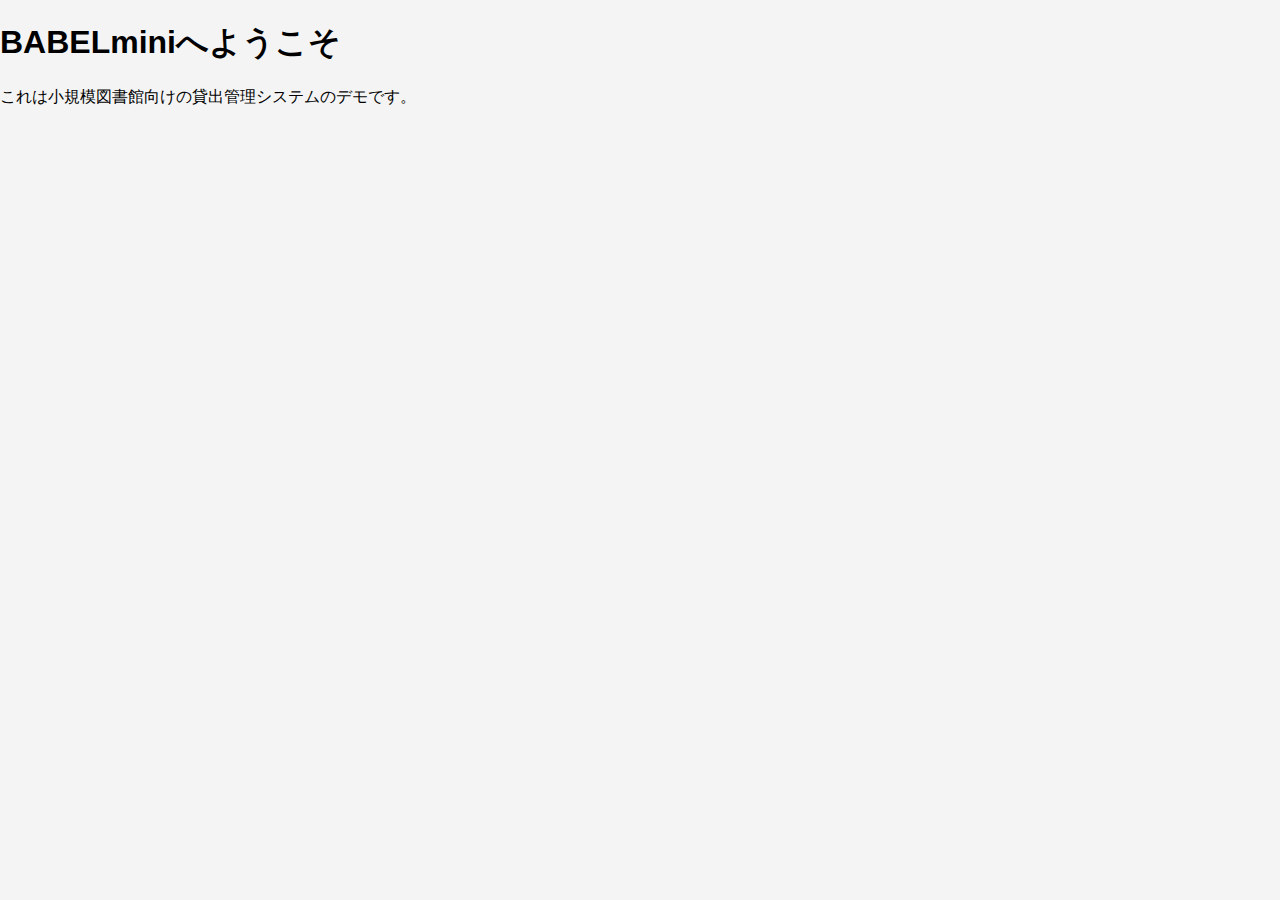
<file: index.html>
<!DOCTYPE html>
<html lang="ja">
<head>
    <meta charset="UTF-8">
    <title>BABELmini Demo</title>
    <link rel="stylesheet" href="style.css">
</head>
<body>
    <h1>BABELminiへようこそ</h1>
    <p>これは小規模図書館向けの貸出管理システムのデモです。</p>
    <script src="script.js"></script>
</body>
</html>
</file>
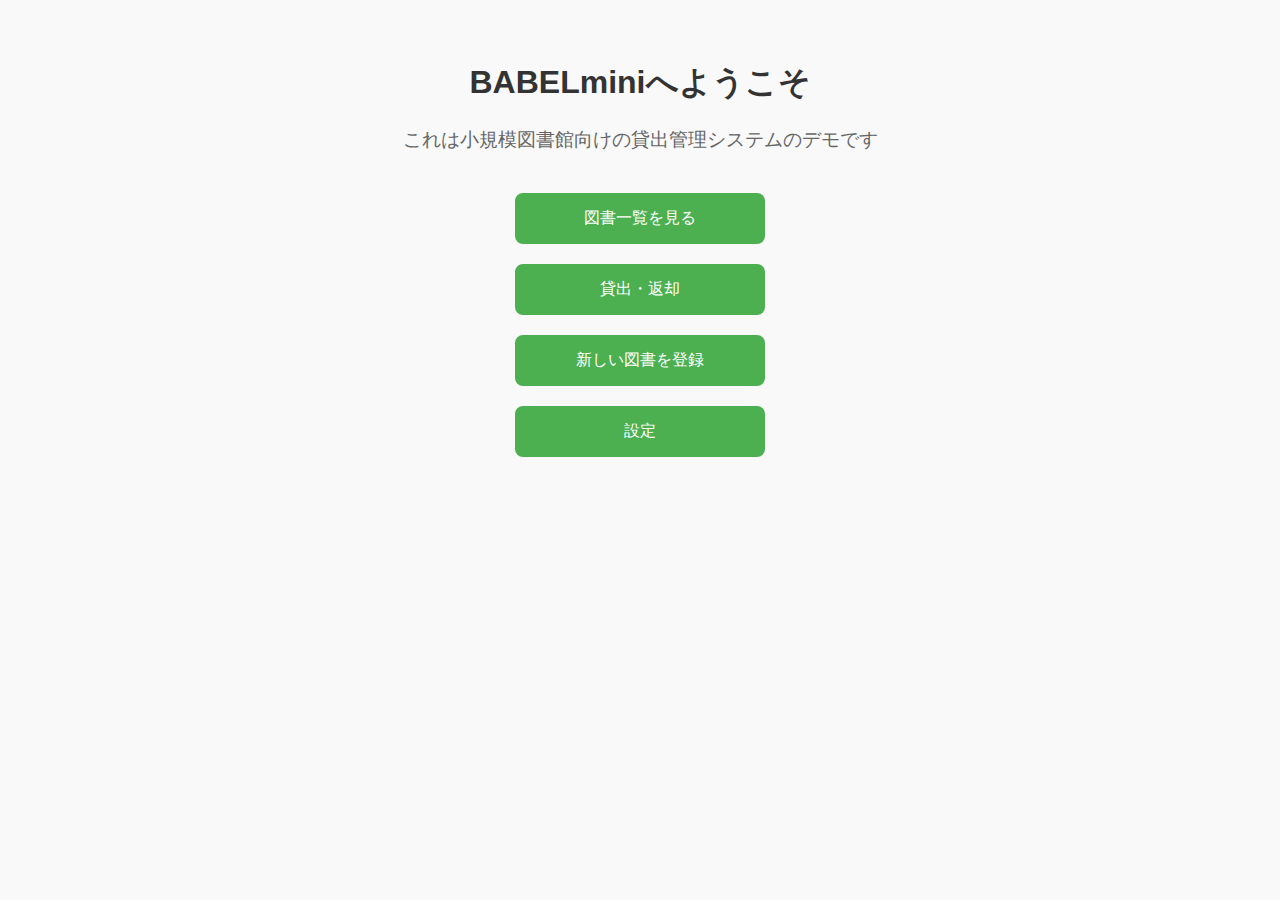
<file: babelmini_home.html>
<!DOCTYPE html>
<html lang="ja">
<head>
  <meta charset="UTF-8">
  <title>BABELmini ホーム</title>
  <style>
    body {
      font-family: 'Arial', sans-serif;
      background-color: #f9f9f9;
      margin: 0;
      padding: 40px;
      text-align: center;
    }
    h1 {
      font-size: 2em;
      color: #333;
    }
    p {
      font-size: 1.2em;
      color: #666;
      margin-bottom: 40px;
    }
    .button-container {
      display: flex;
      flex-direction: column;
      align-items: center;
      gap: 20px;
    }
    .menu-button {
      background-color: #4CAF50;
      color: white;
      padding: 15px 30px;
      font-size: 1em;
      border: none;
      border-radius: 8px;
      cursor: pointer;
      width: 250px;
      transition: background-color 0.3s;
    }
    .menu-button:hover {
      background-color: #45a049;
    }
  </style>
</head>
<body>
  <h1>BABELminiへようこそ</h1>
  <p>これは小規模図書館向けの貸出管理システムのデモです</p>
  <div class="button-container">
    <button class="menu-button">図書一覧を見る</button>
    <button class="menu-button">貸出・返却</button>
    <button class="menu-button">新しい図書を登録</button>
    <button class="menu-button">設定</button>
  </div>
</body>
</html>
</file>
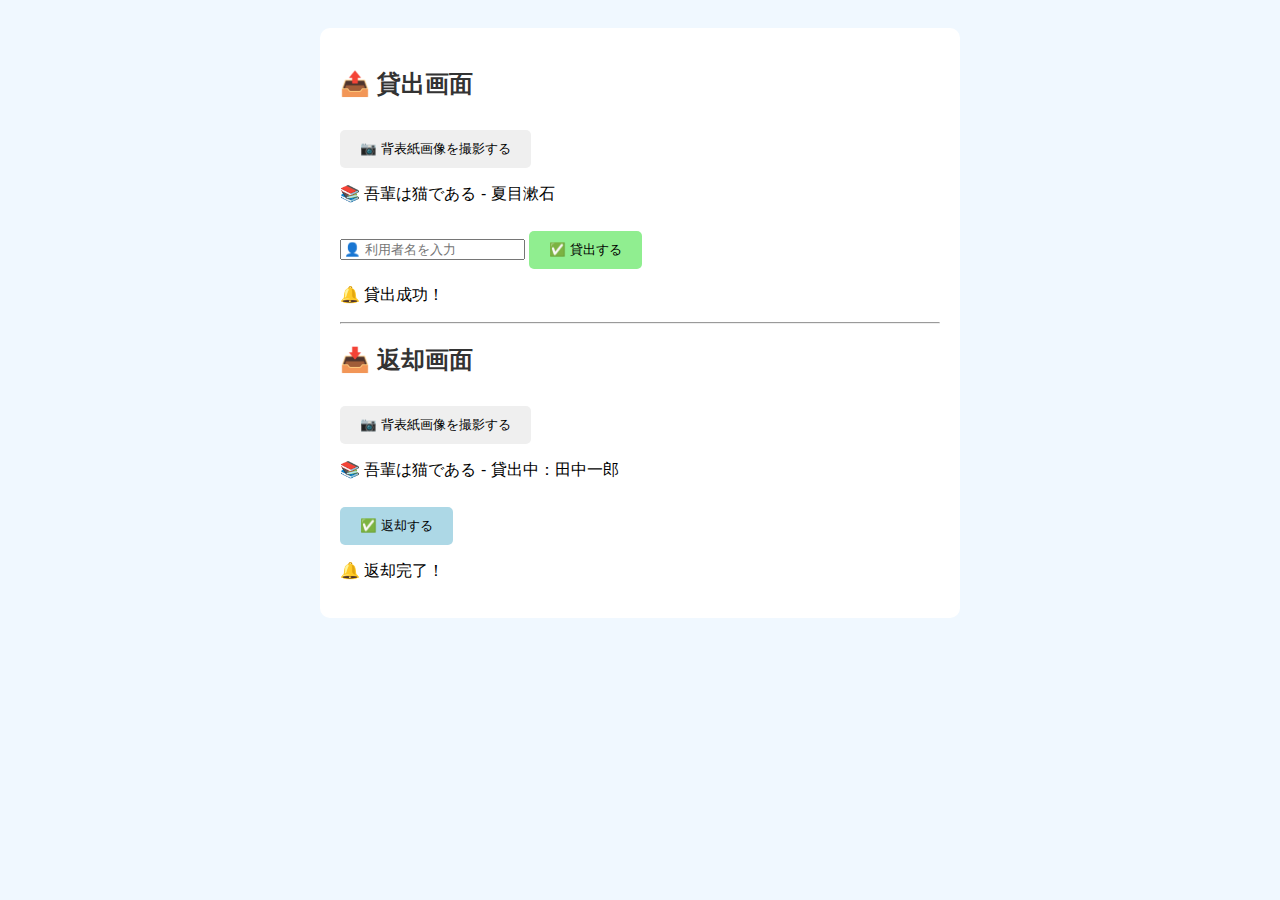
<file: babelmini_ui.html>
<!DOCTYPE html>
<html lang="ja">
<head>
    <meta charset="UTF-8">
    <title>BABELmini UI</title>
    <style>
        body { font-family: 'Noto Sans JP', sans-serif; background-color: #f0f8ff; padding: 20px; }
        .container { max-width: 600px; margin: auto; background: #ffffff; padding: 20px; border-radius: 10px; }
        h2 { color: #333; }
        button { padding: 10px 20px; border: none; border-radius: 5px; margin-top: 10px; }
        .checkout { background-color: #90ee90; }
        .checkin { background-color: #add8e6; }
    </style>
</head>
<body>
    <div class="container">
        <h2>📤 貸出画面</h2>
        <button class="camera">📷 背表紙画像を撮影する</button>
        <p>📚 吾輩は猫である - 夏目漱石</p>
        <input type="text" placeholder="👤 利用者名を入力">
        <button class="checkout">✅ 貸出する</button>
        <p>🔔 貸出成功！</p>
        <hr>
        <h2>📥 返却画面</h2>
        <button class="camera">📷 背表紙画像を撮影する</button>
        <p>📚 吾輩は猫である - 貸出中：田中一郎</p>
        <button class="checkin">✅ 返却する</button>
        <p>🔔 返却完了！</p>
    </div>
</body>
</html>
</file>
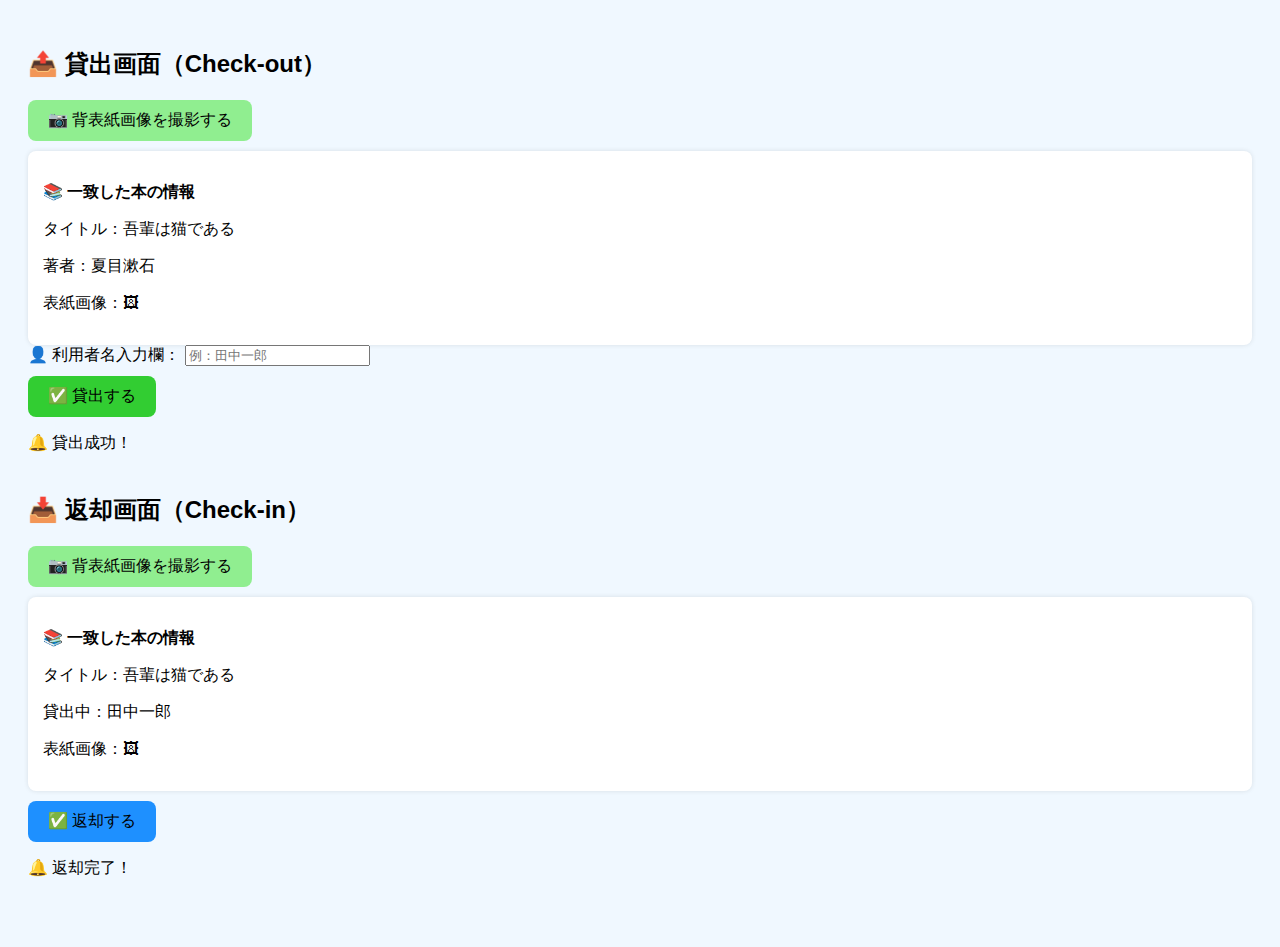
<file: babelmini_ui_with_camera.html>
<!DOCTYPE html>
<html lang="ja">
<head>
    <meta charset="UTF-8">
    <title>BABELmini UI with Camera</title>
    <style>
        body {
            font-family: 'Noto Sans JP', sans-serif;
            background-color: #f0f8ff;
            padding: 20px;
        }
        button {
            background-color: #90ee90;
            border: none;
            padding: 10px 20px;
            font-size: 16px;
            border-radius: 8px;
            cursor: pointer;
        }
        #cameraPreview {
            margin-top: 10px;
        }
        .section {
            margin-bottom: 40px;
        }
        .info-box {
            background-color: #ffffff;
            padding: 15px;
            border-radius: 8px;
            box-shadow: 0 0 5px rgba(0,0,0,0.1);
        }
    </style>
</head>
<body>

<div class="section">
    <h2>📤 貸出画面（Check-out）</h2>
    <div>
        <button onclick="startCamera()">📷 背表紙画像を撮影する</button>
        <div id="cameraPreview"></div>
    </div>
    <div class="info-box">
        <p><strong>📚 一致した本の情報</strong></p>
        <p>タイトル：吾輩は猫である</p>
        <p>著者：夏目漱石</p>
        <p>表紙画像：🖼</p>
    </div>
    <div>
        <label for="userName">👤 利用者名入力欄：</label>
        <input type="text" id="userName" placeholder="例：田中一郎">
    </div>
    <div style="margin-top: 10px;">
        <button style="background-color: #32cd32;">✅ 貸出する</button>
    </div>
    <div style="margin-top: 10px;">
        <p>🔔 貸出成功！</p>
    </div>
</div>

<div class="section">
    <h2>📥 返却画面（Check-in）</h2>
    <div>
        <button onclick="startCamera()">📷 背表紙画像を撮影する</button>
        <div id="cameraPreview"></div>
    </div>
    <div class="info-box">
        <p><strong>📚 一致した本の情報</strong></p>
        <p>タイトル：吾輩は猫である</p>
        <p>貸出中：田中一郎</p>
        <p>表紙画像：🖼</p>
    </div>
    <div style="margin-top: 10px;">
        <button style="background-color: #1e90ff;">✅ 返却する</button>
    </div>
    <div style="margin-top: 10px;">
        <p>🔔 返却完了！</p>
    </div>
</div>

<script>
function startCamera() {
    const previewContainer = document.getElementById('cameraPreview');
    previewContainer.innerHTML = '';
    const video = document.createElement('video');
    video.setAttribute('autoplay', '');
    video.setAttribute('playsinline', '');
    video.style.width = '100%';
    video.style.maxWidth = '300px';
    previewContainer.appendChild(video);

    navigator.mediaDevices.getUserMedia({ video: true })
        .then(stream => {
            video.srcObject = stream;
        })
        .catch(err => {
            alert('カメラにアクセスできません: ' + err);
        });
}
</script>

</body>
</html>
</file>
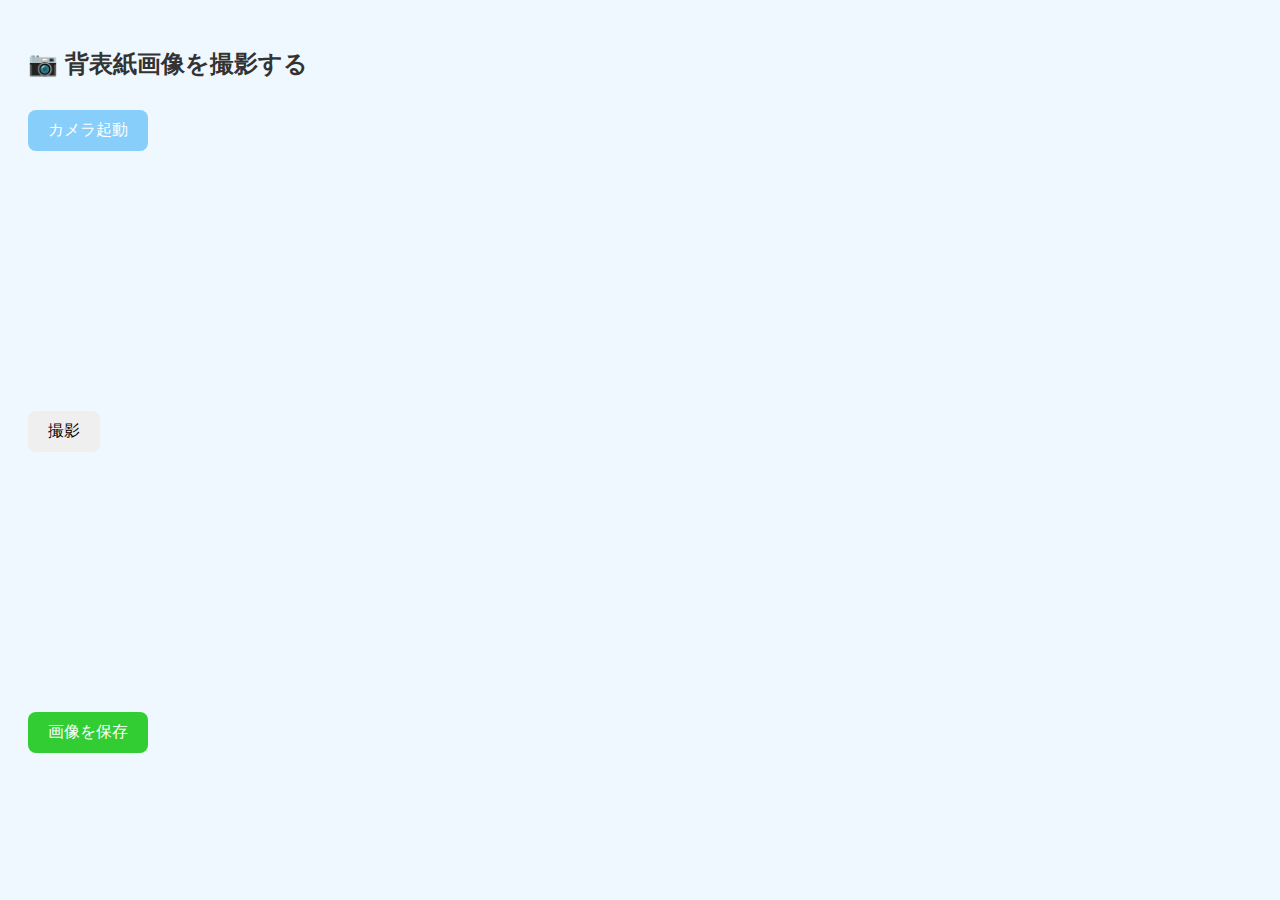
<file: babelmini_ui_with_camera_save.html>
<!DOCTYPE html>
<html lang="ja">
<head>
    <meta charset="UTF-8">
    <title>BABELmini UI with Camera</title>
    <style>
        body {
            font-family: 'Noto Sans JP', sans-serif;
            background-color: #f0f8ff;
            padding: 20px;
        }
        h2 {
            color: #333;
        }
        .section {
            margin-bottom: 40px;
        }
        button {
            padding: 10px 20px;
            font-size: 16px;
            border-radius: 8px;
            border: none;
            cursor: pointer;
            margin-top: 10px;
        }
        #cameraButton {
            background-color: #87cefa;
            color: white;
        }
        #saveButton {
            background-color: #32cd32;
            color: white;
        }
        video, canvas {
            display: block;
            margin-top: 10px;
            max-width: 100%;
        }
    </style>
</head>
<body>
    <h2>📷 背表紙画像を撮影する</h2>
    <div class="section">
        <button id="cameraButton">カメラ起動</button>
        <video id="video" autoplay playsinline width="320" height="240"></video>
        <button id="captureButton">撮影</button>
        <canvas id="canvas" width="320" height="240"></canvas>
        <button id="saveButton">画像を保存</button>
    </div>

    <script>
        const video = document.getElementById('video');
        const canvas = document.getElementById('canvas');
        const context = canvas.getContext('2d');
        const cameraButton = document.getElementById('cameraButton');
        const captureButton = document.getElementById('captureButton');
        const saveButton = document.getElementById('saveButton');

        cameraButton.onclick = async () => {
            try {
                const stream = await navigator.mediaDevices.getUserMedia({ video: true });
                video.srcObject = stream;
            } catch (err) {
                alert('カメラにアクセスできません: ' + err);
            }
        };

        captureButton.onclick = () => {
            context.drawImage(video, 0, 0, canvas.width, canvas.height);
        };

        saveButton.onclick = () => {
            const image = canvas.toDataURL('image/png');
            const link = document.createElement('a');
            link.href = image;
            link.download = 'captured_image.png';
            link.click();
        };
    </script>
</body>
</html>
</file>
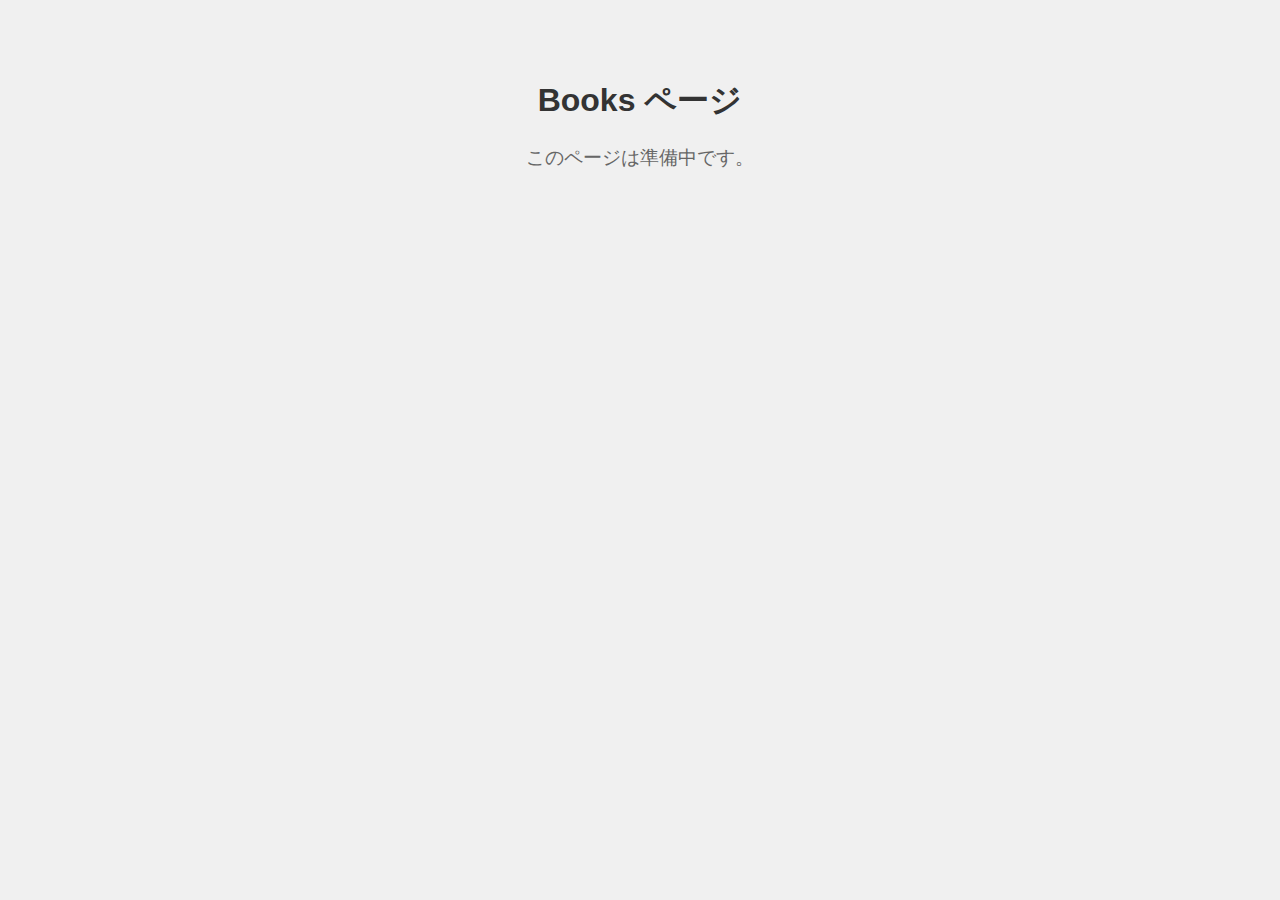
<file: books.html>
<!DOCTYPE html>
<html lang="ja">
<head>
    <meta charset="UTF-8">
    <title>Books - BABELmini</title>
    <style>
        body {
            font-family: 'Arial', sans-serif;
            background-color: #f0f0f0;
            text-align: center;
            padding: 50px;
        }
        h1 {
            color: #333;
        }
        p {
            color: #666;
            font-size: 1.2em;
        }
    </style>
</head>
<body>
    <h1>Books ページ</h1>
    <p>このページは準備中です。</p>
</body>
</html>
</file>
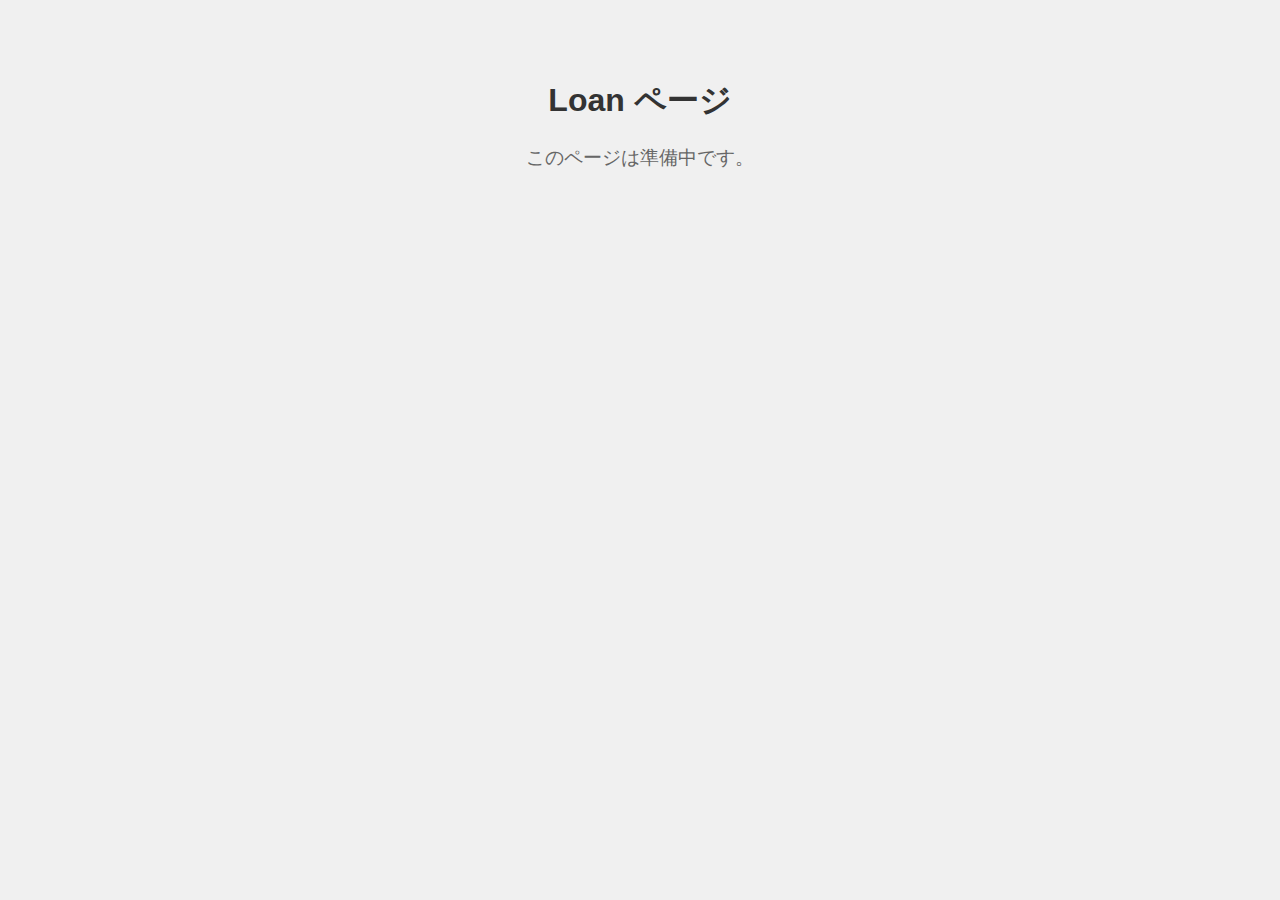
<file: loan.html>
<!DOCTYPE html>
<html lang="ja">
<head>
    <meta charset="UTF-8">
    <title>Loan - BABELmini</title>
    <style>
        body {
            font-family: 'Arial', sans-serif;
            background-color: #f0f0f0;
            text-align: center;
            padding: 50px;
        }
        h1 {
            color: #333;
        }
        p {
            color: #666;
            font-size: 1.2em;
        }
    </style>
</head>
<body>
    <h1>Loan ページ</h1>
    <p>このページは準備中です。</p>
</body>
</html>
</file>
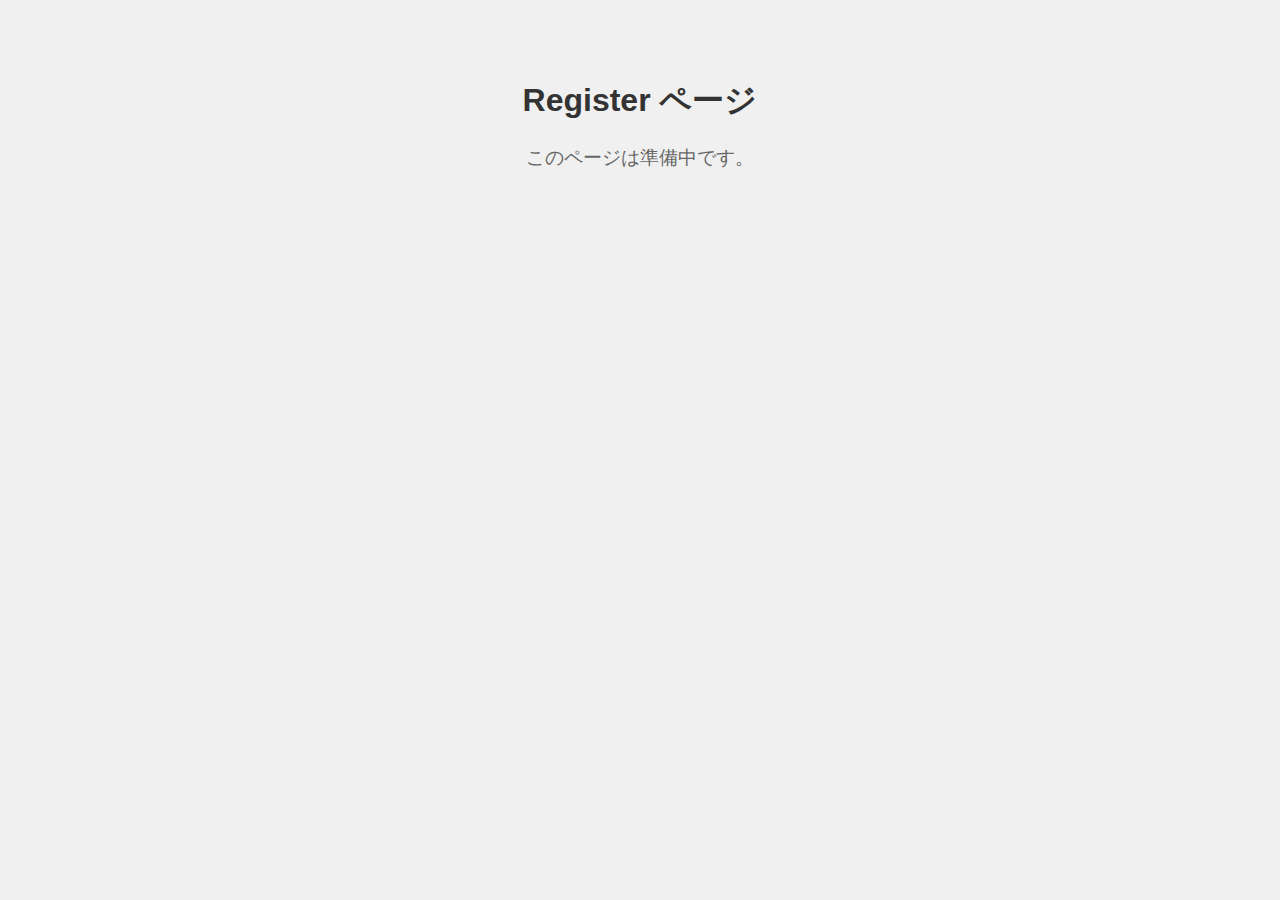
<file: register.html>
<!DOCTYPE html>
<html lang="ja">
<head>
    <meta charset="UTF-8">
    <title>Register - BABELmini</title>
    <style>
        body {
            font-family: 'Arial', sans-serif;
            background-color: #f0f0f0;
            text-align: center;
            padding: 50px;
        }
        h1 {
            color: #333;
        }
        p {
            color: #666;
            font-size: 1.2em;
        }
    </style>
</head>
<body>
    <h1>Register ページ</h1>
    <p>このページは準備中です。</p>
</body>
</html>
</file>
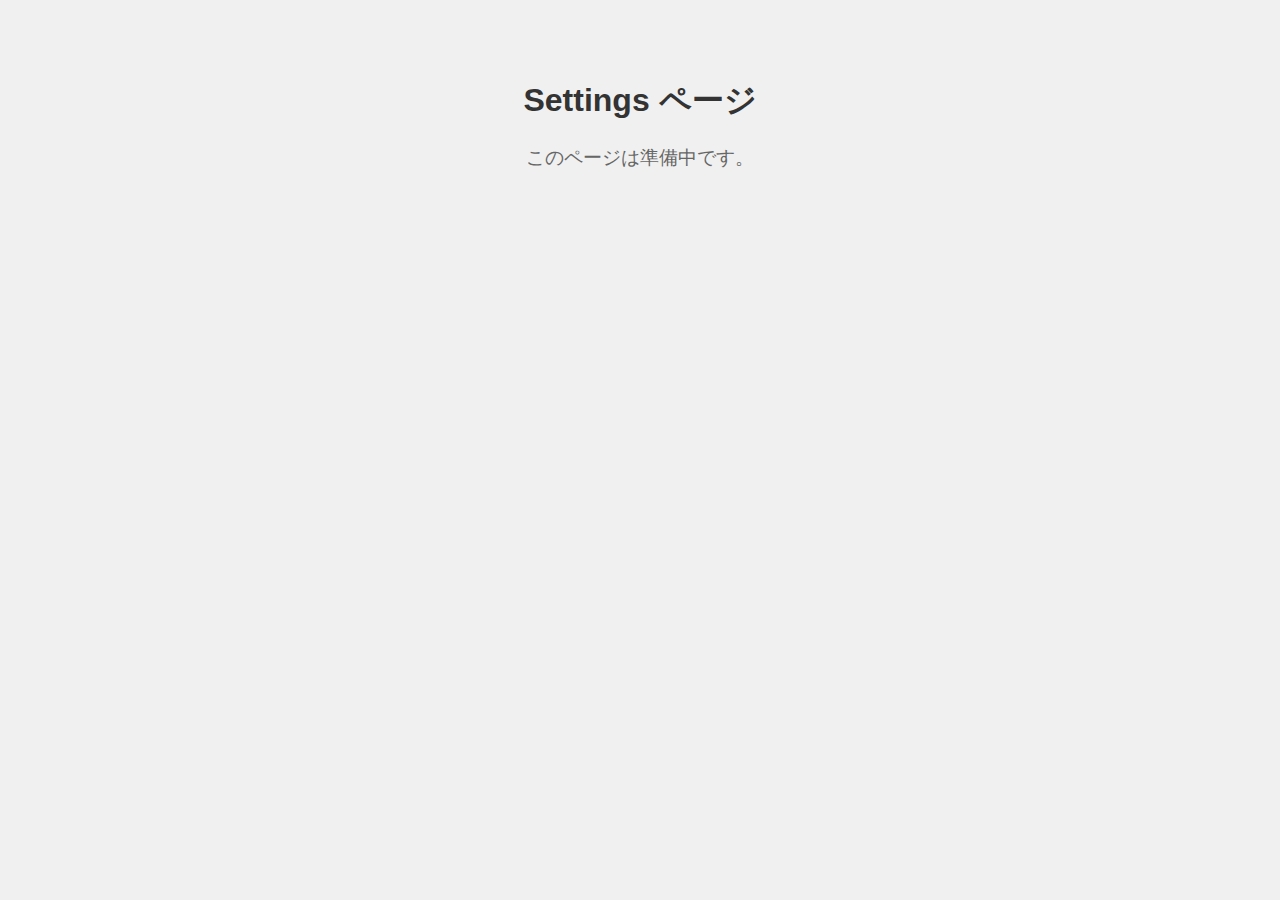
<file: settings.html>
<!DOCTYPE html>
<html lang="ja">
<head>
    <meta charset="UTF-8">
    <title>Settings - BABELmini</title>
    <style>
        body {
            font-family: 'Arial', sans-serif;
            background-color: #f0f0f0;
            text-align: center;
            padding: 50px;
        }
        h1 {
            color: #333;
        }
        p {
            color: #666;
            font-size: 1.2em;
        }
    </style>
</head>
<body>
    <h1>Settings ページ</h1>
    <p>このページは準備中です。</p>
</body>
</html>
</file>
<file: style.css>
body {
    font-family: Arial, sans-serif;
    margin: 0;
    padding: 0;
    background-color: #f4f4f4;
}

header {
    background-color: #333;
    color: #fff;
    padding: 10px 0;
    text-align: center;
}

main {
    padding: 20px;
}

footer {
    background-color: #333;
    color: #fff;
    text-align: center;
    padding: 10px 0;
    position: fixed;
    bottom: 0;
    width: 100%;
}
</file>
